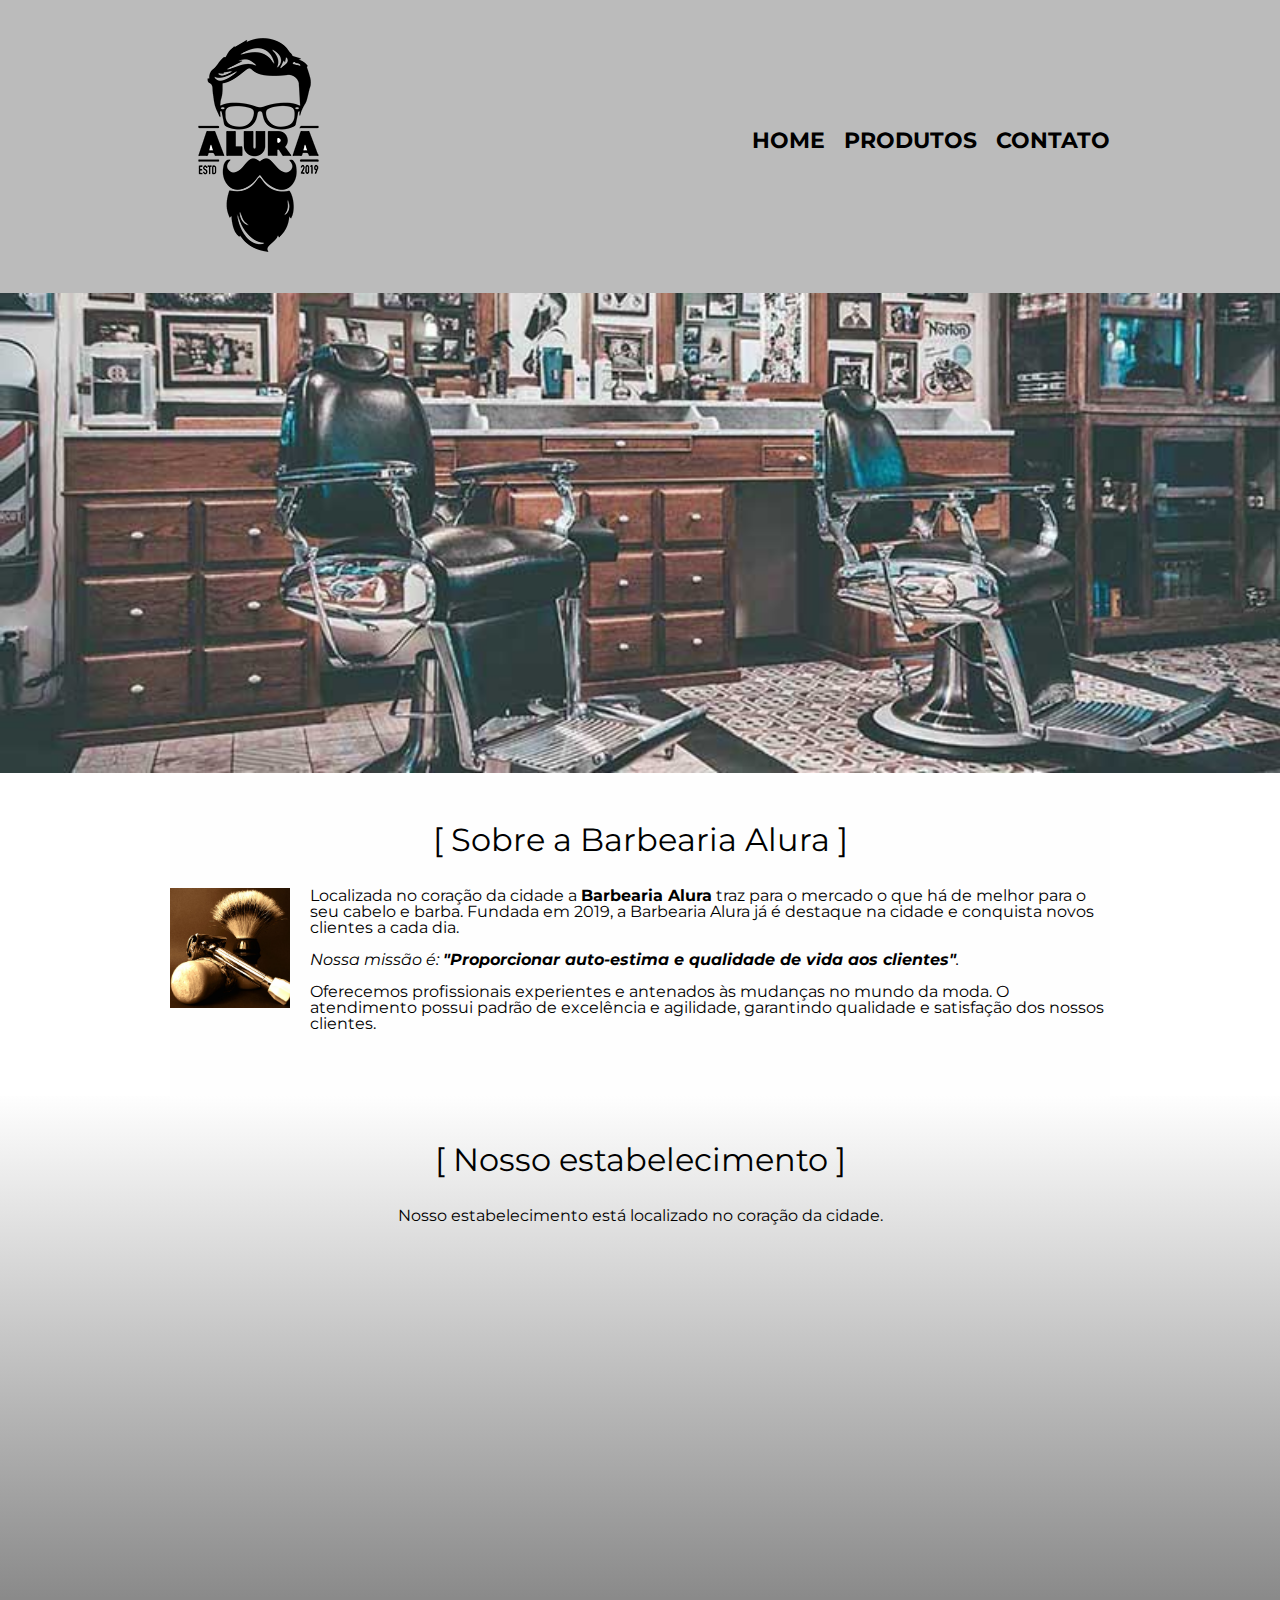
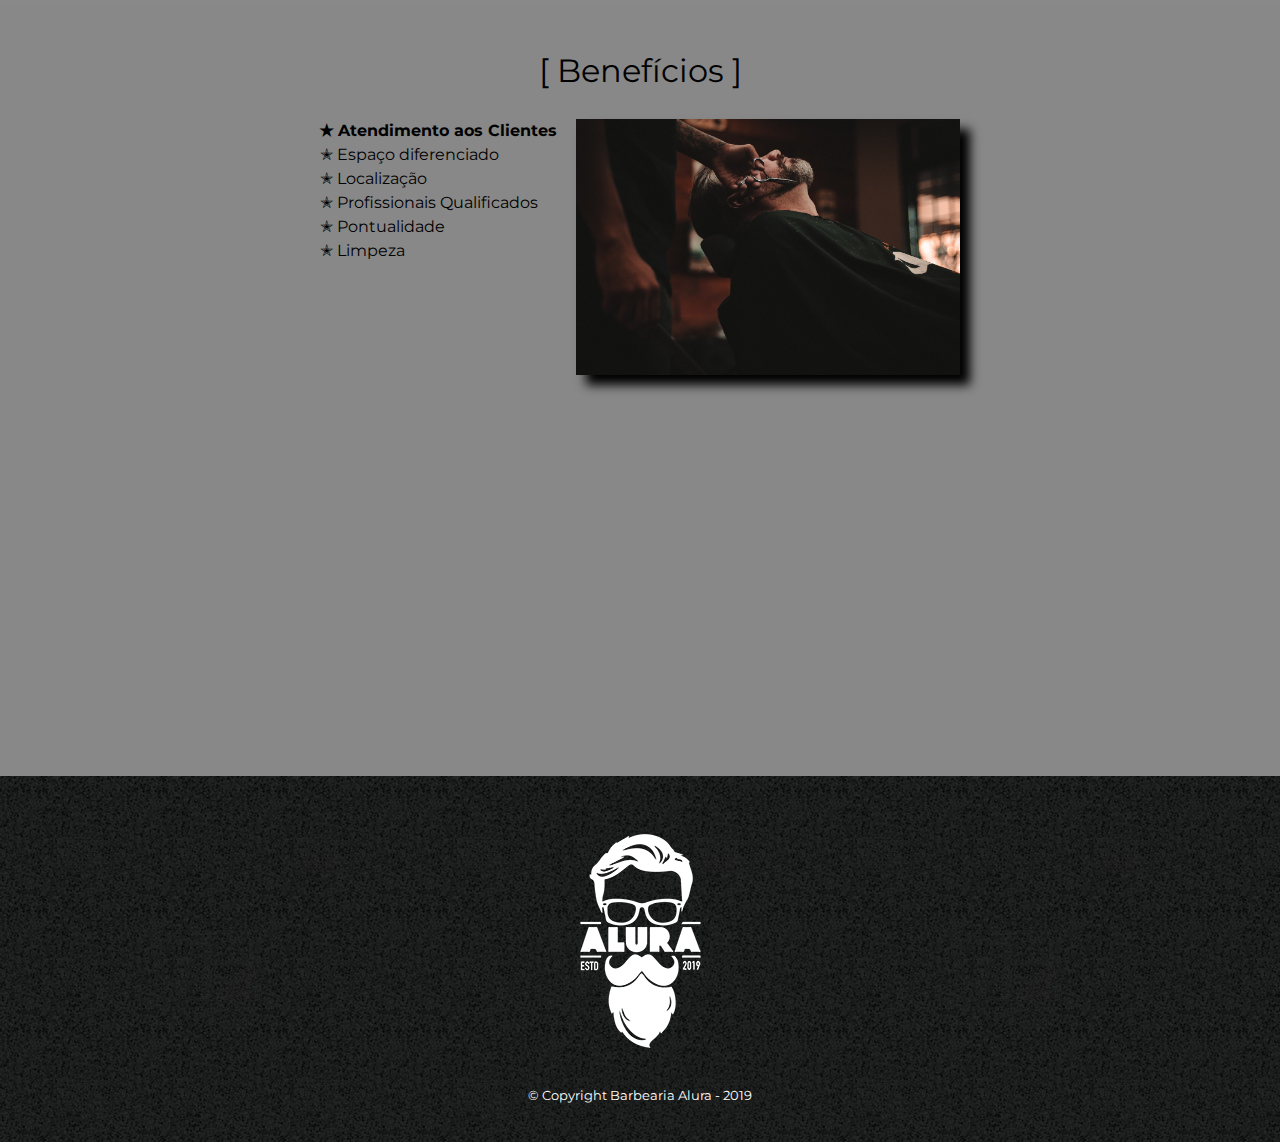
<file: index.html>
<!DOCTYPE html>
<html lang="pt-br">
	<head>
		<meta charset="UTF-8">
		<meta name = "viewport" content="width=devide-width">
		<title>Barbearia Alura</title>
		
		<link rel="stylesheet" href="reset.css">
		<link rel="stylesheet" href="style.css">
		<link href="https://fonts.googleapis.com/css2?family=Montserrat&display=swap" rel="stylesheet">
	</head>

	<body>
		<header>
			<div class="caixa">
				<h1><img src="logo.png" alt="Logo da Barbearia Alura"></h1>

				<nav>
					<ul>
						<li><a href="index.html">Home</a></li>
						<li><a href="produtos.html">Produtos</a></li>
						<li><a href="contato.html">Contato</a></li>
					</ul>
				</nav>
			</div>
		</header>
		<img class="banner" src="banner.jpg">
		
		<main>
			<section class="principal">
				<h2 class="titulo-principal">Sobre a Barbearia Alura</h2>
				<img  class="utensilios" src ="utensilios.jpg" alt="Utensilios de barbeiro">
		
				<p>Localizada no coração da cidade a <strong>Barbearia Alura</strong> traz para o mercado o que há de melhor para o seu cabelo e barba. Fundada em 2019, a Barbearia Alura já é destaque na cidade e conquista novos clientes a cada dia.</p>

				<p id="missao"><em>Nossa missão é: <strong>"Proporcionar auto-estima e qualidade de vida aos clientes"</strong>.</em></p>

				<p>Oferecemos profissionais experientes e antenados às mudanças no mundo da moda. O atendimento possui padrão de excelência e agilidade, garantindo qualidade e satisfação dos nossos clientes.</p>
			</section>

			<section class= "mapa">
				<h3 class= "titulo-principal">Nosso estabelecimento</h3>
				<p>Nosso estabelecimento está localizado no coração da cidade.</p>
				<div class="mapa-conteudo">
					<iframe src="https://www.google.com/maps/embed?pb=!1m18!
					1m12!1m3!1d543.5343814365962!2d-46.63291589195281!3d-23.58822841557907!2m3!1f0!2f0!3f0!3m2!1i1024!2i768!4f13.1!3m3!1m2!
					1s0x94ce5a2b2ed7f3a1%3A0xab35da2f5ca62674!2sCaelum%20-%20Escola%20de%20Tecnologia!5e0!3m2!1spt-BR!2sbr!4v1659683930613!5m2!1spt-BR!2
					sbr" width="100%" height="300" style="border:0;" allowfullscreen="" loading="lazy" referrerpolicy="no-referrer-when-downgrade">
				</iframe>
				</div>
			</section>
		

			<section class="beneficios">
				<h3 class="titulo-principal">Benefícios</h3>
				<div class = "conteudo-beneficios">
				<ul class="lista-beneficios">
					<li class="itens">Atendimento aos Clientes</li>
					<li class="itens">Espaço diferenciado</li>
					<li class="itens">Localização</li>
					<li class="itens">Profissionais Qualificados</li>
					<li class="itens">Pontualidade</li>
					<li class="itens">Limpeza</li>
				</ul><img src="beneficios.jpg" class="imagem-beneficios">
			</div>
				
				<div class="video">
					<iframe width="100%" height="315" src="https://www.youtube.com/embed/wcVVXUV0YUY" title="YouTube video player"
					frameborder="0" allow="accelerometer; autoplay; clipboard-write; 
					encrypted-media; gyroscope; picture-in-picture" allowfullscreen></iframe>
				</div>
			</section>

		</main>

		<footer>
			<img src="logo-branco.png">
			<p class="copyright">&copy; Copyright Barbearia Alura - 2019</p>
		</footer>
	</body>
</html>
</file>
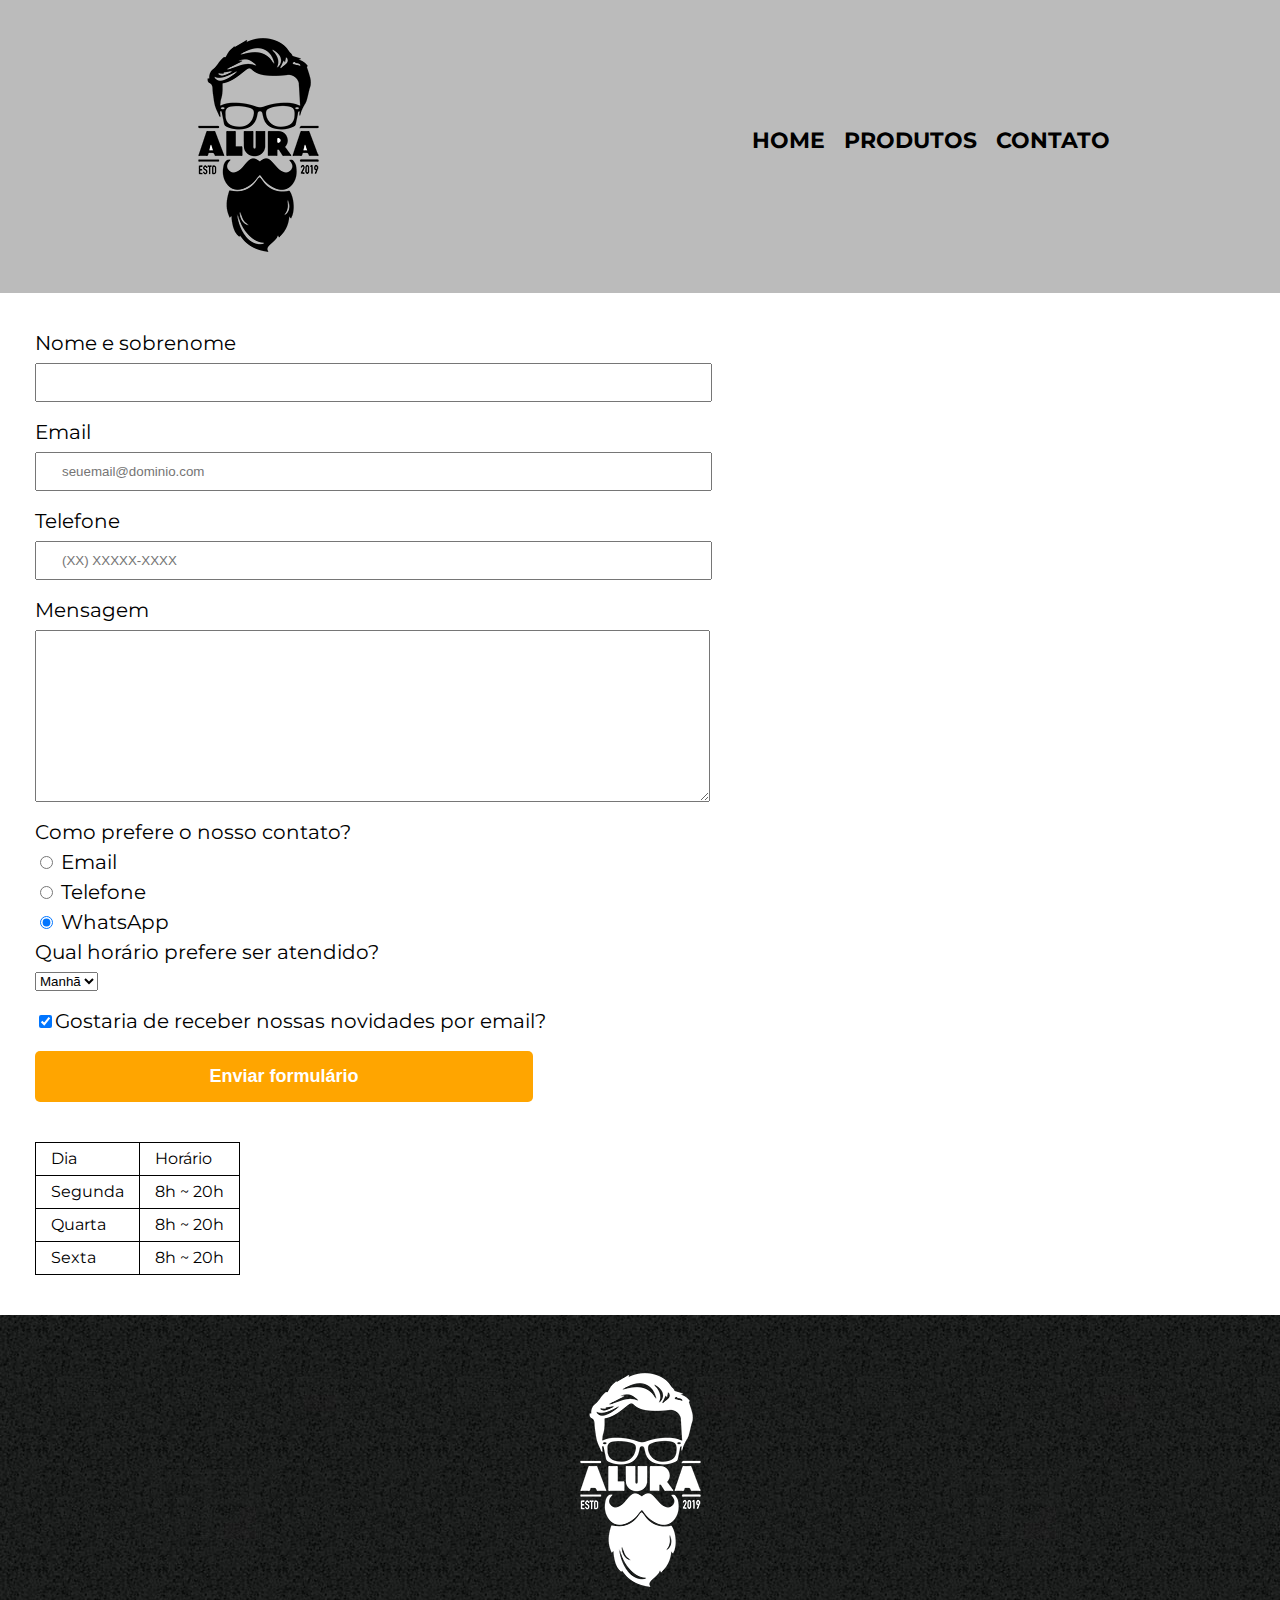
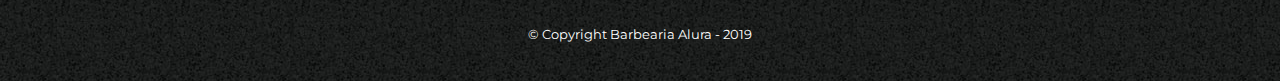
<file: contato.html>
<!DOCTYPE html>
<html>
	<head>
		<meta charset="UTF-8">
		<title>Contato - Barbearia Alura</title>

		<link rel="stylesheet" href="reset.css">
		<link rel="stylesheet" href="style.css">
		<link href="https://fonts.googleapis.com/css2?family=Montserrat&display=swap" rel="stylesheet">
	</head>
	<body>
		<header>
			<div class="caixa">
				<h1><img src="logo.png" alt="Logo da Barbearia Alura"></h1>

				<nav>
					<ul>
						<li><a href="index.html">Home</a></li>
						<li><a href="produtos.html">Produtos</a></li>
						<li><a href="contato.html">Contato</a></li>
					</ul>
				</nav>
			</div>
		</header>

		<main>
			<form class="formprincipal">
				<label for="nomesobrenome">Nome e sobrenome</label>
				<input type="text" id="nomesobrenome" class="input-padrao" required>

				<label for="email">Email</label>
				<input type="email" id="email" class="input-padrao" required placeholder="seuemail@dominio.com">

				<label for="telefone">Telefone</label>
				<input type="tel" id="telefone" class="input-padrao" required placeholder="(XX) XXXXX-XXXX">

				<label for="mensagem">Mensagem</label>
				<textarea cols="70" rows="10" id="mensagem" class="input-padrao" required></textarea>

				<fieldset>
					<legend>Como prefere o nosso contato?</legend>
					<label for="radio-email"><input type="radio" name="contato" value="email" id="radio-email"> Email</label>
					
					<label for="radio-telefone"><input type="radio" name="contato" value="telefone" id="radio-telefone"> Telefone</label>
					
					<label for="radio-whatsapp"><input type="radio" name="contato" value="whatsapp" id="radio-whatsapp" checked> WhatsApp</label>
				</fieldset>

				<fieldset>
					<legend>Qual horário prefere ser atendido?</legend>
					<select>
						<option>Manhã</option>
						<option>Tarde</option>
						<option>Noite</option>
					</select>
				</fieldset>

				<label class="checkbox"><input type="checkbox" checked>Gostaria de receber nossas novidades por email?</label>

				<input type="submit" value="Enviar formulário" class="enviar">
			</form>

			<table>
				<tr>
					<td>Dia</td>
					<td>Horário</td>
				</tr>
				<tr>
					<td>Segunda</td>
					<td>8h ~ 20h</td>
				</tr>
				<tr>
					<td>Quarta</td>
					<td>8h ~ 20h</td>
				</tr>
				<tr>
					<td>Sexta</td>
					<td>8h ~ 20h</td>
				</tr>
			</table>
		</main>

		<footer>
			<img src="logo-branco.png" alt="Logo da Barbearia Alura">
			<p class="copyright">&copy; Copyright Barbearia Alura - 2019</p>
		</footer>
	</body>
</html>
</file>
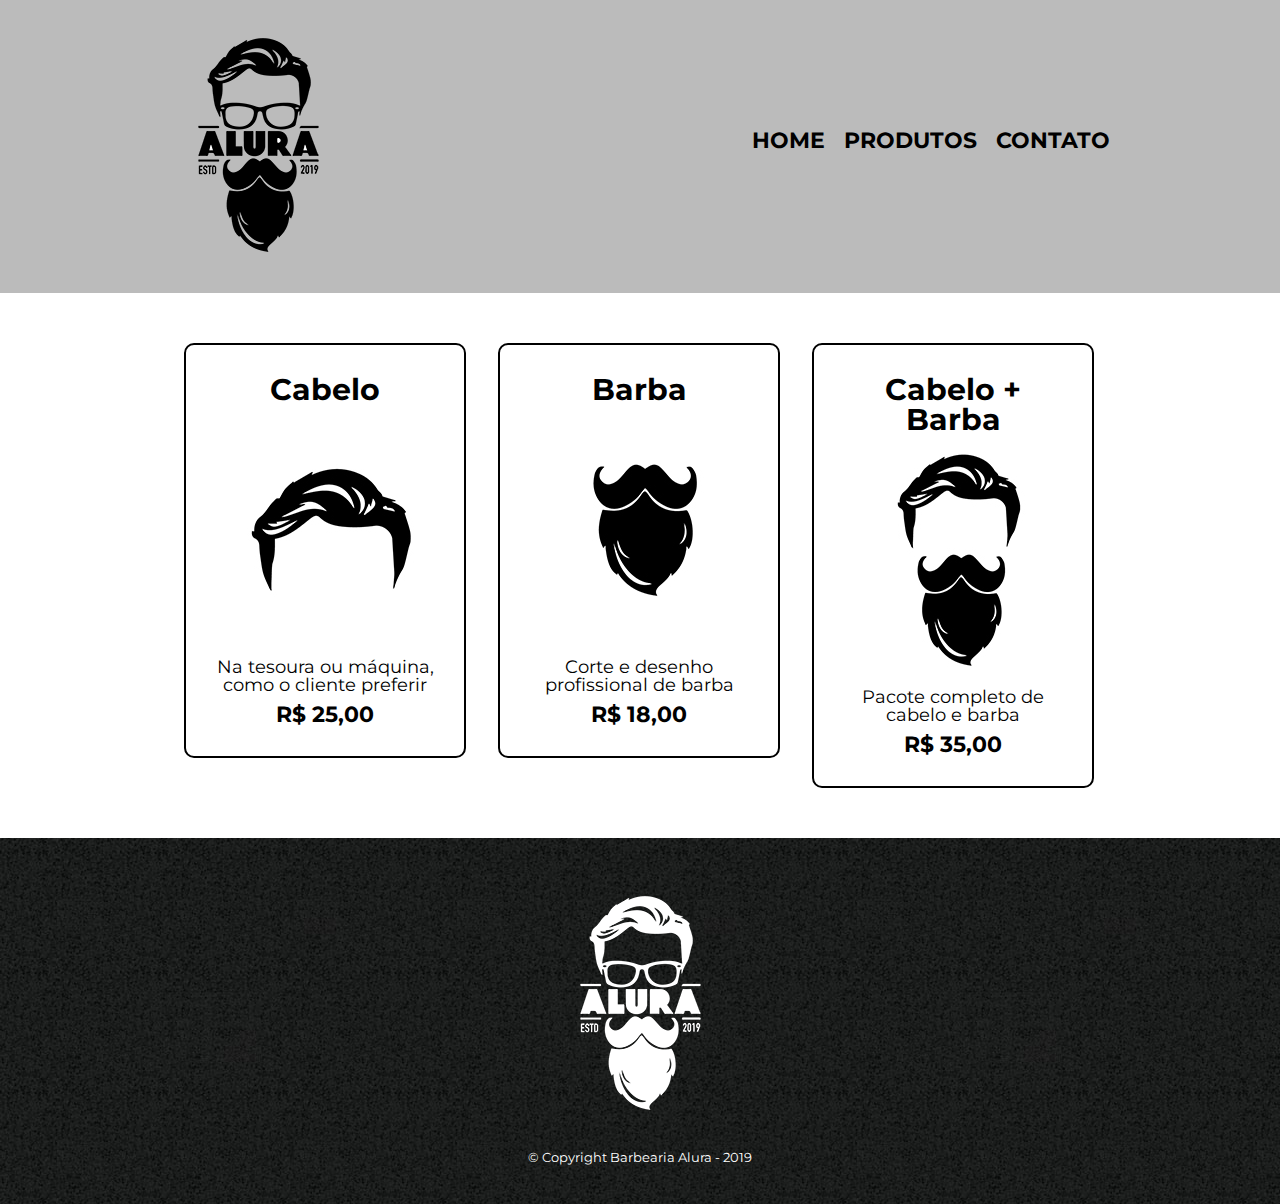
<file: produtos.html>
<!DOCTYPE html>
<html>
	<head>
		<meta charset="UTF-8">
		<title>Produtos - Barbearia Alura</title>

		<link rel="stylesheet" href="reset.css">
		<link rel="stylesheet" href="style.css">
		<link href="https://fonts.googleapis.com/css2?family=Montserrat&display=swap" rel="stylesheet">
	</head>
	<body>
		<header>
			<div class="caixa">
				<h1><img src="logo.png"></h1>

				<nav>
					<ul>
						<li><a href="index.html">Home</a></li>
						<li><a href="produtos.html">Produtos</a></li>
						<li><a href="contato.html">Contato</a></li>
					</ul>
				</nav>
			</div>
		</header>

		<main>
			<ul class="produtos">
				<li>
					<h2>Cabelo</h2>
					<img src="cabelo.jpg">
					<p class="produto-descricao">Na tesoura ou máquina, como o cliente preferir</p>
					<p class="produto-preco">R$ 25,00</p>
				</li>
				<li>
					<h2>Barba</h2>
					<img src="barba.jpg">
					<p class="produto-descricao">Corte e desenho profissional de barba</p>
					<p class="produto-preco">R$ 18,00</p>
				</li>
				<li>
					<h2>Cabelo + Barba</h2>
					<img src="cabelo+barba.jpg">
					<p class="produto-descricao">Pacote completo de cabelo e barba</p>
					<p class="produto-preco">R$ 35,00</p>
				</li>
			</ul>
		</main>

		<footer>
			<img src="logo-branco.png">
			<p class="copyright">&copy; Copyright Barbearia Alura - 2019</p>
		</footer>
	</body>
</html>
</file>
<file: style.css>
body{
	font-family: 'Montserrat', sans-serif;
}
header {
	background: #BBBBBB;
	padding: 20px 0;
}

.caixa {
	position: relative;
	width: 940px;
	margin: 0 auto;
}

nav {
	position: absolute;
	top: 110px;
	right: 0;
}

nav li {
	display: inline;
	margin: 0 0 0 15px;
}

nav a {
	text-transform: uppercase;
	color: #000000;
	font-weight: bold;
	font-size: 22px;
	text-decoration: none;
}

nav a:hover {
	color: #C78C19;
	text-decoration: underline;
}

.produtos {
	width: 940px;
	margin: 0 auto;
	padding: 50px 0;
}

.produtos li {
	display: inline-block;
	text-align: center;
	width: 30%;
	vertical-align: top;
	margin: 0 1.5%;
	padding: 30px 20px;
	box-sizing: border-box;
	border: 2px solid #000000;
	border-radius: 10px;
}

.produtos li:hover {
	border-color: #C78C19;
}

.produtos li:active {
	border-color: #088C19;	
}

.produtos li:hover h2 {
	font-size: 34px;
}

.produtos h2 {
	font-size: 30px;
	font-weight: bold;
}

.produto-descricao {
	font-size: 18px;
}

.produto-preco {
	font-size: 22px;
	font-weight: bold;
	margin-top: 10px;
}

footer {
	text-align: center;
	background: url("bg.jpg");
	padding: 40px 0;
}

.copyright {
	color: #FFFFFF;
	font-size: 13px;
	margin: 20px 0 0;
}



form {
	margin: 40px 0;
}

form label, form legend {
	display:block;
	font-size: 20px;
	margin: 0 0 10px;
}

.input-padrao {
	display: block;
	margin: 0 0 20px;
	padding: 10px 25px;
	width: 50%;
}

.checkbox {
	margin: 20px 0;
}

.enviar {
	width:40%;
	padding: 15px 0;
	background: orange;
	color: white;
	font-weight: bold;
	font-size: 18px;
	border: none;
	border-radius: 5px;
	transition: 0.5s all;
	cursor: pointer;
}

.enviar:hover {
	background: darkorange;
	transform: scale(1.05);
}

table {
	margin: 20px 0 40px;
}

thead {
	background: #555555;
	color: white;
	font-weight: bold;
}

td, th {
	border: 1px solid #000000;
	padding: 8px 15px;
}
/* css da pagina inicial */

.banner {
	width: 100%;

	}

	.titulo-principal {
	text-align:center;
	font-size: 2em;
	margin: 0 0 1em;
	clear: left;

}

.titulo-principal:before{
	content: "[ "

}
.titulo-principal:after{
	content: " ]"

}

.principal {
	padding: 3em 0;
	background: #FEFEFE;
	width: 940px;
	margin: 0 auto;
}

.principal p {
	margin : 0 0 1em;
}

.principal strong {
	font-weight: bold;
}

.principal em {
	font-style: italic;

}

.utensilios{
	width: 120px;
	float: left;
	margin: 0 20px 20px 0 ;

}

.beneficios{
	padding: 3em 0 ;
	background: #888888;
}

.conteudo-beneficios{
	width:640px;
	margin: 0 auto
}
.lista-beneficios{
	width:40%;
	display: inline-block;
	vertical-align: top
	
}

.itens {
	line-height: 1.5 ;
}

.itens:before{
	content: "✭ "
}

.itens:first-child {
	font-weight: bold;
}

.imagem-beneficios {
	width: 60%;
	box-shadow: 10px 10px 10px #000000;
}

.mapa {
	padding: 3em 0;
	background: linear-gradient(#FEFEFE, #888888)

}

.mapa-conteudo {
	width: 940px;
	margin: 0 auto;
}

.mapa p {
	margin: 0 0 2em;
	text-align: center;
}
.video {
	width:560px;
	margin: 1em auto;
}

.formprincipal {

	margin-left: 35px;
}
table {
	margin-left: 35px;
}

@media screen and (max-width:480px) {
	.caixa , .principal .conteudo-beneficios, .mapa-conteudo , .video  {
		width: auto
	}
	h1{
		text-align: center;
	}
	nav {
		position: static;
	}

	.lista-beneficios , .imagem-beneficios {
		width: 100%
	}
	
}
</file>
